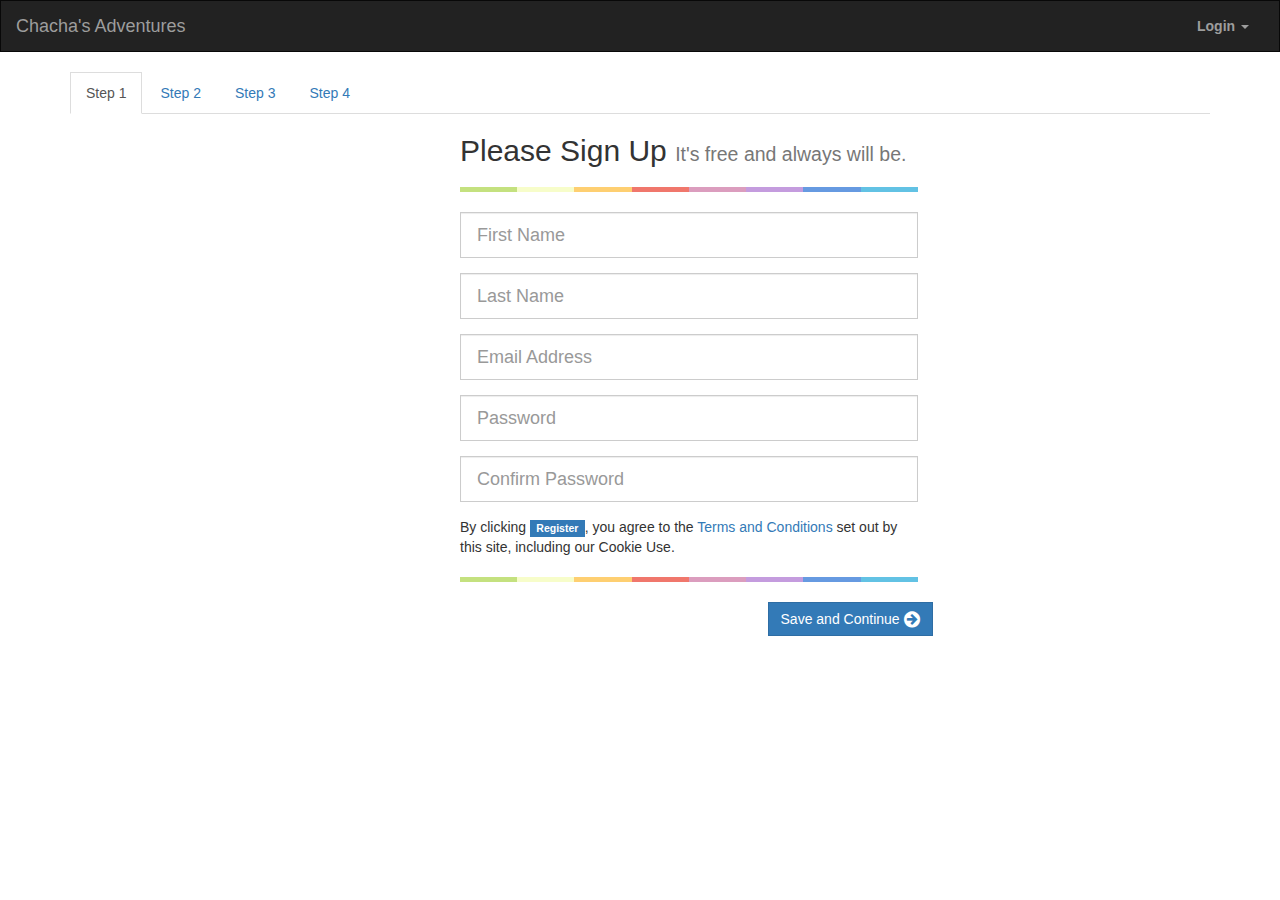
<file: seller-signup.html>
<!DOCTYPE html>
<html>

<head>
  <title>Seller | Signup</title>
  <link rel="stylesheet" type="text/css" href="css/bootstrap.css"></link>
  <link rel="stylesheet" type="text/css" href="css/styles.css"></link>
  <link rel="stylesheet" type="text/css" href="font-awesome/css/font-awesome.css"></link>
  <link rel="stylesheet" type="text/css" href="plugins/jasny-bootstrap/css/jasny-bootstrap.css"></link>
  <!-- <link href="https://maxcdn.bootstrapcdn.com/bootstrap/3.3.4/css/bootstrap.min.css" rel="stylesheet"> -->
  <link href="css/fileinput.css" media="all" rel="stylesheet" type="text/css" />
</head>

<body>
  <nav class="navbar navbar-default navbar-inverse" role="navigation">
    <div class="container-fluid">
      <!-- Brand and toggle get grouped for better mobile display -->
      <div class="navbar-header">
        <button type="button" class="navbar-toggle collapsed" data-toggle="collapse" data-target="#bs-example-navbar-collapse-1">
          <span class="sr-only">Toggle navigation</span>
          <span class="icon-bar"></span>
          <span class="icon-bar"></span>
          <span class="icon-bar"></span>
        </button>
        <a class="navbar-brand" href="#">Chacha's Adventures</a>
      </div>
      <div class="collapse navbar-collapse" id="bs-example-navbar-collapse-1">
        <ul class="nav navbar-nav navbar-right">
          <!-- <li>
            <p class="navbar-text">Already have an account?</p>
          </li> -->
          <li class="dropdown">
            <a href="#" class="dropdown-toggle" data-toggle="dropdown"><b>Login</b> <span class="caret"></span></a>
            <ul id="login-dp" class="dropdown-menu">
              <li>
                <div class="row">
                  <div class="col-md-12">
                    Login via
                    <div class="social-buttons">
                      <a href="#" class="btn btn-fb"><i class="fa fa-facebook"></i> Facebook</a>
                      <a href="#" class="btn btn-tw"><i class="fa fa-twitter"></i> Twitter</a>
                    </div>
                    or
                    <form class="form" role="form" method="post" action="login" accept-charset="UTF-8" id="login-nav">
                      <div class="form-group">
                        <label class="sr-only" for="exampleInputEmail2">Email address</label>
                        <input type="email" class="form-control" id="exampleInputEmail2" placeholder="Email address" required>
                      </div>
                      <div class="form-group">
                        <label class="sr-only" for="exampleInputPassword2">Password</label>
                        <input type="password" class="form-control" id="exampleInputPassword2" placeholder="Password" required>
                        <div class="help-block text-right"><a href="">Forget the password ?</a></div>
                      </div>
                      <div class="form-group">
                        <button type="submit" class="btn btn-primary btn-block">Sign in</button>
                      </div>
                      <div class="checkbox">
                        <label>
                          <input type="checkbox"> keep me logged-in
                        </label>
                      </div>
                    </form>
                  </div>
                  <div class="bottom text-center">
                    New here ? <a href="#"><b>Join Us</b></a>
                  </div>
                </div>
              </li>
            </ul>
          </li>
        </ul>
      </div>
      <!-- /.navbar-collapse -->
    </div>
    <!-- /.container-fluid -->
  </nav>
  <div class="container">
    <!-- Nav tabs -->
    <ul class="nav nav-tabs" role="tablist">
      <li role="presentation" class="active"><a href="#step1" aria-controls="step1" role="tab" data-toggle="tab">Step 1</a></li>
      <li role="presentation"><a href="#step2" aria-controls="step2" role="tab" data-toggle="tab">Step 2</a></li>
      <li role="presentation"><a href="#step3" aria-controls="step3" role="tab" data-toggle="tab">Step 3</a></li>
      <li role="presentation"><a href="#step4" aria-controls="step4" role="tab" data-toggle="tab">Step 4</a></li>
    </ul>
    <!-- Tab panes -->
    <div class="tab-content">
      <div role="tabpanel" class="tab-pane active" id="step1">
        <div class="row">
          <div class="col-xs-12 col-sm-8 col-md-5 col-sm-offset-2 col-md-offset-4">
            <form role="form">
              <h2>Please Sign Up
                <small>It's free and always will be.</small>
              </h2>
              <hr class="colorgraph">
              <div class="row">
                <div class="col-xs-12 col-sm-6 col-md-12">
                  <div class="form-group">
                    <input type="text" name="first_name" id="first_name" class="form-control input-lg" placeholder="First Name" tabindex="1">
                  </div>
                </div>
                <div class="col-xs-12 col-sm-6 col-md-12">
                  <div class="form-group">
                    <input type="text" name="last_name" id="last_name" class="form-control input-lg" placeholder="Last Name" tabindex="2">
                  </div>
                </div>
                <div class="col-xs-12 col-sm-6 col-md-12">
                  <div class="form-group">
                    <input type="email" name="email" id="email" class="form-control input-lg" placeholder="Email Address" tabindex="4">
                  </div>
                </div>
              </div>
              <div class="row">
                <div class="col-xs-12 col-sm-6 col-md-12">
                  <div class="form-group">
                    <input type="password" name="password" id="password" class="form-control input-lg" placeholder="Password" tabindex="5">
                  </div>
                </div>
                <div class="col-xs-12 col-sm-6 col-md-12">
                  <div class="form-group">
                    <input type="password" name="password_confirmation" id="password_confirmation" class="form-control input-lg" placeholder="Confirm Password" tabindex="6">
                  </div>
                </div>
              </div>
              <div class="row">
                <!-- <div class="col-xs-4 col-sm-3 col-md-3">
                <span class="button-checkbox">
                  <button type="button" class="btn" data-color="info" tabindex="7">I Agree</button>
                  <input type="checkbox" name="t_and_c" id="t_and_c" class="hidden" value="1">
                </span>
              </div> -->
                <div class="col-xs-12 col-sm-12 col-md-12">
                  By clicking
                  <strong class="label label-primary">Register</strong>, you agree to the <a href="#" data-toggle="modal" data-target="#t_and_c_m">Terms and Conditions</a> set out by this site, including our Cookie Use.
                </div>
              </div>
              <hr class="colorgraph">
              <div class="row">
                <div class="pull-right">
                  <button class="btn btn-primary" type="button">Save and Continue <i class="fa fa-arrow-circle-right fa-lg"></i></button>
                </div>
              </div>
            </form>
          </div>
        </div>
      </div>
      <div role="tabpanel" class="tab-pane" id="step2">
        <div class="panel panel-default">
          <div class="panel-heading">
            <h3 class="panel-title">Choose Activities</h3>
          </div>
          <div class="panel-body">
            <div class="panel-group" id="accordion" role="tablist" aria-multiselectable="true">
              <div class="panel panel-default">
                <div class="panel-heading" role="tab" id="headingOne">
                  <h4 class="panel-title">
                    <a role="button" data-toggle="collapse" data-parent="#accordion" href="#collapseOne" aria-expanded="true" aria-controls="collapseOne">
                Water Adventures
              </a>
                  </h4>
                </div>
                <div id="collapseOne" class="panel-collapse collapse in" role="tabpanel" aria-labelledby="headingOne">
                  <div class="panel-body">
                    <ul class="list-inline">
                      <li>
                        <label class="checkbox">
                          <input type="checkbox" value="89" name="[14].Answer.SelectedAnswers">Biology
                        </label>
                      </li>
                      <li>
                        <label class="checkbox">
                          <input type="checkbox" value="89" name="[14].Answer.SelectedAnswers">Biology
                        </label>
                      </li>
                      <li>
                        <label class="checkbox">
                          <input type="checkbox" value="89" name="[14].Answer.SelectedAnswers">Biology
                        </label>
                      </li>
                    </ul>
                  </div>
                </div>
              </div>
              <div class="panel panel-default">
                <div class="panel-heading" role="tab" id="headingTwo">
                  <h4 class="panel-title">
                    <a class="collapsed" role="button" data-toggle="collapse" data-parent="#accordion" href="#collapseTwo" aria-expanded="false" aria-controls="collapseTwo">
                Air Adventures
              </a>
                  </h4>
                </div>
                <div id="collapseTwo" class="panel-collapse collapse" role="tabpanel" aria-labelledby="headingTwo">
                  <div class="panel-body">
                    <ul class="list-inline">
                      <li>
                        <label class="checkbox">
                          <input type="checkbox" value="89" name="[14].Answer.SelectedAnswers">Biology
                        </label>
                      </li>
                      <li>
                        <label class="checkbox">
                          <input type="checkbox" value="89" name="[14].Answer.SelectedAnswers">Biology
                        </label>
                      </li>
                      <li>
                        <label class="checkbox">
                          <input type="checkbox" value="89" name="[14].Answer.SelectedAnswers">Biology
                        </label>
                      </li>
                    </ul>
                  </div>
                </div>
              </div>
              <div class="panel panel-default">
                <div class="panel-heading" role="tab" id="headingThree">
                  <h4 class="panel-title">
                    <a class="collapsed" role="button" data-toggle="collapse" data-parent="#accordion" href="#collapseThree" aria-expanded="false" aria-controls="collapseThree">
                Mountain Adventures
              </a>
                  </h4>
                </div>
                <div id="collapseThree" class="panel-collapse collapse" role="tabpanel" aria-labelledby="headingThree">
                  <div class="panel-body">
                    <div class="panel-body">
                      <ul class="list-inline">
                        <li>
                          <label class="checkbox">
                            <input type="checkbox" value="89" name="[14].Answer.SelectedAnswers">Biology
                          </label>
                        </li>
                        <li>
                          <label class="checkbox">
                            <input type="checkbox" value="89" name="[14].Answer.SelectedAnswers">Biology
                          </label>
                        </li>
                        <li>
                          <label class="checkbox">
                            <input type="checkbox" value="89" name="[14].Answer.SelectedAnswers">Biology
                          </label>
                        </li>
                      </ul>
                    </div>
                  </div>
                </div>
              </div>
            </div>
          </div>
        </div>
        <div class="row">
          <div class="pull-right">
            <button class="btn btn-primary" type="button">Save and Continue <i class="fa fa-arrow-circle-right fa-lg"></i></button>
          </div>
        </div>
      </div>
      <div role="tabpanel" class="tab-pane" id="step3">
        <div class="panel panel-default">
          <div class="panel-heading">
            <h3 class="panel-title">Club Details</h3>
          </div>
          <div class="panel-body">
            <div class="col-md-6">
              <form>
                <div class="form-group">
                  <label for="clubName">Club Name</label>
                  <input type="email" class="form-control" id="clubName" placeholder="Club Name">
                </div>
                <div class="form-group">
                  <label for="contactEmail">Email Address</label>
                  <input type="email" class="form-control" id="contactEmail" placeholder="Email">
                </div>
                <div class="form-group">
                  <label for="phoneNumber">Phone Number</label>
                  <input type="text" class="form-control" id="phoneNumber" placeholder="Password">
                </div>
                <div class="form-group">
                  <label for="address1">Address Line 1</label>
                  <input type="text" class="form-control" id="address1" placeholder="Address Line 1">
                </div>
                <div class="form-group">
                  <label for="address2">Address Line 2</label>
                  <input type="text" class="form-control" id="address2" placeholder="Address Line 2">
                </div>
                <div class="form-group">
                  <label for="country">Country</label>
                  <select class="form-control">
                    <option>India</option>
                    <option>2</option>
                    <option>3</option>
                    <option>4</option>
                    <option>5</option>
                  </select>
                </div>
                <div class="form-group">
                  <label for="state">State</label>
                  <select class="form-control">
                    <option>Karnataka</option>
                    <option>2</option>
                    <option>3</option>
                    <option>4</option>
                    <option>5</option>
                  </select>
                </div>
                <div class="form-group">
                  <label for="city">City</label>
                  <select class="form-control">
                    <option>Bangalore</option>
                    <option>2</option>
                    <option>3</option>
                    <option>4</option>
                    <option>5</option>
                  </select>
                </div>
                <div class="form-group">
                  <label for="description">Description</label>
                  <textarea class="form-control" id="message-text"></textarea>
                </div>
              </form>
            </div>
            <div class="col-md-offset-2 col-md-2">
              <form enctype="multipart/form-data">
                              <div class="form-group">
                                  <label>Preview File Icon</label>
                                  <input id="file-3" type="file" multiple=true>
                              </div>
                          </form>
            </div>
          </div>
        </div>
        <div class="row">
          <div class="pull-right">
            <button class="btn btn-primary" type="button">Save and Continue <i class="fa fa-arrow-circle-right fa-lg"></i></button>
          </div>
        </div>
      </div>
      <div role="tabpanel" class="tab-pane" id="step4">
        <div class="panel panel-default">
          <div class="panel-heading">
            <h3 class="panel-title">Upload images for slideshow</h3>
          </div>
          <div class="panel-body">
            <form enctype="multipart/form-data">
              <div class="form-group">
                <input id="file-5" class="file" type="file" multiple data-preview-file-type="any" data-upload-url="#">
              </div>
            </form>
          </div>
        </div>
        <div class="row">
          <div class="pull-right">
            <button class="btn btn-primary" type="button">Submit</button>
          </div>
        </div>
      </div>
    </div>
  </div>

  <script type="text/javascript" src="js/jquery-1.11.3.min.js"></script>
  <script type="text/javascript" src="js/bootstrap.js"></script>

  <script src="js/file-upload/fileinput.js" type="text/javascript"></script>
  <script src="js/file-upload/fileinput_locale_fr.js" type="text/javascript"></script>
  <script src="js/file-upload/fileinput_locale_es.js" type="text/javascript"></script>
  <!-- <script src="plugins/jasny-bootstrap/js/jasny-bootstrap.min.js" type="text/javascript"></script> -->

</body>

</html>
</file>
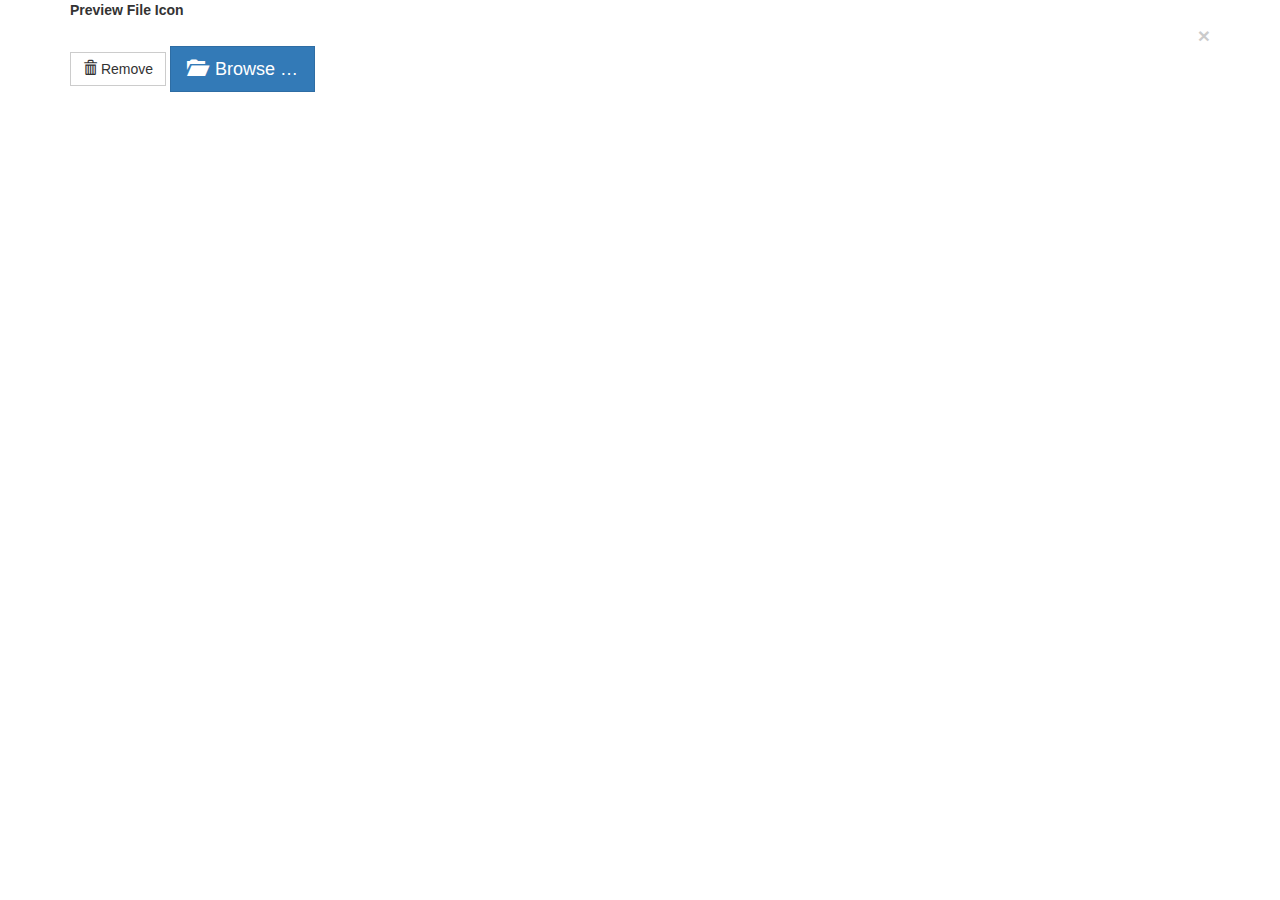
<file: test1.html>
<!DOCTYPE html>
<!-- release v4.2.8, copyright 2014 - 2015 Kartik Visweswaran -->
<html lang="en">
    <head>
        <meta charset="UTF-8"/>
        <title>Krajee JQuery Plugins - &copy; Kartik</title>
        <link rel="stylesheet" type="text/css" href="css/bootstrap.css"></link>
        <link rel="stylesheet" type="text/css" href="css/styles.css"></link>
        <link rel="stylesheet" type="text/css" href="font-awesome/css/font-awesome.css"></link>
        <link rel="stylesheet" type="text/css" href="plugins/jasny-bootstrap/css/jasny-bootstrap.css"></link>
        <script type="text/javascript" src="js/jquery-1.11.3.min.js"></script>
        <script type="text/javascript" src="js/bootstrap.js"></script>

        <script src="js/file-upload/fileinput.js" type="text/javascript"></script>
        <script src="js/file-upload/fileinput_locale_fr.js" type="text/javascript"></script>
        <script src="js/file-upload/fileinput_locale_es.js" type="text/javascript"></script>
    </head>
    <body>
        <div class="container kv-main">

                <div class="form-group">
                    <label>Preview File Icon</label>
                    <input id="file-3" type="file" multiple=true>
                </div>
              </div>
    </body>
	<script>
	$("#file-3").fileinput({
		showUpload: false,
		showCaption: false,
		browseClass: "btn btn-primary btn-lg",
		fileType: "any",
        previewFileIcon: "<i class='glyphicon glyphicon-king'></i>"
	});
  $(document).ready(function() {
        $("#test-upload").fileinput({
            'showPreview' : false,
            'allowedFileExtensions' : ['jpg', 'png','gif'],
            'elErrorContainer': '#errorBlock'
        });
    });
	</script>
</html>
</file>
<file: css/styles.css>
* {
  border-radius: 0 !important;
}

/*body{
  background-image: url("../images/Holiday-Adventure.jpg");
  background-color: red;

}*/


/*style for dropdown sign-in*/

#login-dp {
  min-width: 250px;
  padding: 14px 14px 0;
  overflow: hidden;
  background-color: rgba(255, 255, 255, .8);
}
#login-dp .help-block {
  font-size: 12px
}
#login-dp .bottom {
  background-color: rgba(255, 255, 255, .8);
  border-top: 1px solid #ddd;
  clear: both;
  padding: 14px;
}
#login-dp .social-buttons {
  margin: 12px 0px;
}
#login-dp .social-buttons a {
  width: 49%;
}
#login-dp .form-group {
  margin-bottom: 10px;
}
.btn-fb {
  color: #fff;
  background-color: #3b5998;
}
.btn-fb:hover {
  color: #fff;
  background-color: #496ebc
}
.btn-tw {
  color: #fff;
  background-color: #55acee;
}
.btn-tw:hover {
  color: #fff;
  background-color: #59b5fa;
}

/* Credit to bootsnipp.com for the css for the color graph */

.colorgraph {
  height: 5px;
  border-top: 0;
  background: #c4e17f;
  border-radius: 5px;
  background-image: -webkit-linear-gradient(left, #c4e17f, #c4e17f 12.5%, #f7fdca 12.5%, #f7fdca 25%, #fecf71 25%, #fecf71 37.5%, #f0776c 37.5%, #f0776c 50%, #db9dbe 50%, #db9dbe 62.5%, #c49cde 62.5%, #c49cde 75%, #669ae1 75%, #669ae1 87.5%, #62c2e4 87.5%, #62c2e4);
  background-image: -moz-linear-gradient(left, #c4e17f, #c4e17f 12.5%, #f7fdca 12.5%, #f7fdca 25%, #fecf71 25%, #fecf71 37.5%, #f0776c 37.5%, #f0776c 50%, #db9dbe 50%, #db9dbe 62.5%, #c49cde 62.5%, #c49cde 75%, #669ae1 75%, #669ae1 87.5%, #62c2e4 87.5%, #62c2e4);
  background-image: -o-linear-gradient(left, #c4e17f, #c4e17f 12.5%, #f7fdca 12.5%, #f7fdca 25%, #fecf71 25%, #fecf71 37.5%, #f0776c 37.5%, #f0776c 50%, #db9dbe 50%, #db9dbe 62.5%, #c49cde 62.5%, #c49cde 75%, #669ae1 75%, #669ae1 87.5%, #62c2e4 87.5%, #62c2e4);
  background-image: linear-gradient(to right, #c4e17f, #c4e17f 12.5%, #f7fdca 12.5%, #f7fdca 25%, #fecf71 25%, #fecf71 37.5%, #f0776c 37.5%, #f0776c 50%, #db9dbe 50%, #db9dbe 62.5%, #c49cde 62.5%, #c49cde 75%, #669ae1 75%, #669ae1 87.5%, #62c2e4 87.5%, #62c2e4);
}
@media(max-width:768px) {
  #login-dp {
    background-color: inherit;
    color: #fff;
  }
  #login-dp .bottom {
    background-color: inherit;
    border-top: 0 none;
  }
}
#step2, #step3, #step4 {
  margin-top: 10px;
}
.thumbnail img {
  width: 100%;
}
.ratings {
  padding-right: 10px;
  padding-left: 10px;
  color: #d17581;
}
.thumbnail {
  padding: 0;
}
.thumbnail .caption-full {
  padding: 9px;
  color: #333;
}
</file>
<file: css/fileinput.css>
/*!
 * @copyright Copyright &copy; Kartik Visweswaran, Krajee.com, 2014 - 2015
 * @package bootstrap-fileinput
 * @version 4.2.8
 *
 * File input styling for Bootstrap 3.0
 * Built for Yii Framework 2.0
 * Author: Kartik Visweswaran
 * Year: 2015
 * For more Yii related demos visit http://demos.krajee.com
 */
.file-loading {
    top: 0;
    right: 0;
    width: 25px;
    height: 25px;
    font-size: 999px;
    text-align: right;
    color: #fff;
    background: transparent url('../img/loading.gif') top left no-repeat;
    border: none;
}

.file-object {
    margin: 0 0 -5px 0;
    padding: 0;
}

.btn-file {
    position: relative;
    overflow: hidden;
}

.btn-file input[type=file] {
    position: absolute;
    top: 0;
    right: 0;
    min-width: 100%;
    min-height: 100%;
    text-align: right;
    opacity: 0;
    background: none repeat scroll 0 0 transparent;
    cursor: inherit;
    display: block;
}

.file-caption-name {
    display: inline-block;
    overflow: hidden;
    height: 20px;
    word-break: break-all;
}

.input-group-lg .file-caption-name {
    height: 25px;
}

.file-preview-detail-modal {
    text-align: left;
}

.file-error-message {
    background-color: #f2dede;
    color: #a94442;
    text-align: center;
    border-radius: 5px;
    padding: 5px 10px 5px 5px;
}

.file-error-message pre, .file-error-message ul {
    margin: 5px 0;
    text-align: left;
}

.file-caption-disabled {
    background-color: #EEEEEE;
    cursor: not-allowed;
    opacity: 1;
}

.file-preview {
    border-radius: 5px;
    border: 1px solid #ddd;
    padding: 5px;
    width: 100%;
    margin-bottom: 5px;
}

.file-preview-frame {
    display: table;
    margin: 8px;
    height: 160px;
    border: 1px solid #ddd;
    box-shadow: 1px 1px 5px 0 #a2958a;
    padding: 6px;
    float: left;
    text-align: center;
    vertical-align: middle;
}

.file-preview-frame:not(.file-preview-error):hover {
    box-shadow: 3px 3px 5px 0 #333;
}

.file-preview-image {
    height: 160px;
    vertical-align: middle;
}

.file-preview-text {
    text-align: left;
    width: 160px;
    margin-bottom: 2px;
    color: #428bca;
    background: #fff;
    overflow-x: hidden;
}

.file-preview-other {
    display: table-cell;
    text-align: center;
    vertical-align: middle;
    width: 160px;
    height: 160px;
    border: 2px solid #999;
    border-radius: 30px;
    opacity: 0.8;
}

.file-actions, .file-other-error {
    text-align: left;
}

.file-icon-lg {
    font-size: 1.2em;
}

.file-icon-2x {
    font-size: 2.4em;
}

.file-icon-4x {
    font-size: 4.8em;
}

.file-input-new .file-preview, .file-input-new .close, .file-input-new .glyphicon-file,
.file-input-new .fileinput-remove-button, .file-input-new .fileinput-upload-button,
.file-input-ajax-new .fileinput-remove-button, .file-input-ajax-new .fileinput-upload-button {
    display: none;
}

.file-thumb-loading {
    background: transparent url('../img/loading.gif') no-repeat scroll center center content-box !important;
}

.file-actions {
    margin-top: 15px;
}

.file-footer-buttons {
    float: right;
}

.file-upload-indicator {
    padding-top: 2px;
    cursor: default;
    opacity: 0.8;
    width: 60%;
}

.file-upload-indicator:hover {
    font-weight: bold;
    opacity: 1;
}

.file-footer-caption {
    display: block;
    white-space: nowrap;
    overflow: hidden;
    text-overflow: ellipsis;
    width: 160px;
    text-align: center;
    padding-top: 4px;
    font-size: 11px;
    color: #777;
    margin: 5px auto 10px auto;
}

.file-preview-error {
    opacity: 0.65;
    box-shadow: none;
}

.file-preview-frame:not(.file-preview-error) .file-footer-caption:hover {
    color: #000;
}

.file-drop-zone {
    border: 1px dashed #aaa;
    border-radius: 4px;
    height: 100%;
    text-align: center;
    vertical-align: middle;
    margin: 12px 15px 12px 12px;
    padding: 5px;
}

.file-drop-zone-title {
    color: #aaa;
    font-size: 40px;
    padding: 85px 10px;
}

.file-highlighted {
    border: 2px dashed #999 !important;
    background-color: #f0f0f0;
}

.file-uploading {
    background: url('../img/loading-sm.gif') no-repeat center bottom 10px;
    opacity: 0.65;
}

.file-error-message .close {
    margin-top: 5px;
}

.file-thumb-progress .progress, .file-thumb-progress .progress-bar {
    height: 10px;
    font-size: 9px;
    line-height: 10px;
}

.file-thumbnail-footer {
    position: relative;
}

.file-thumb-progress {
    position: absolute;
    top: 22px;
    left: 0;
    right: 0;
}
</file>
